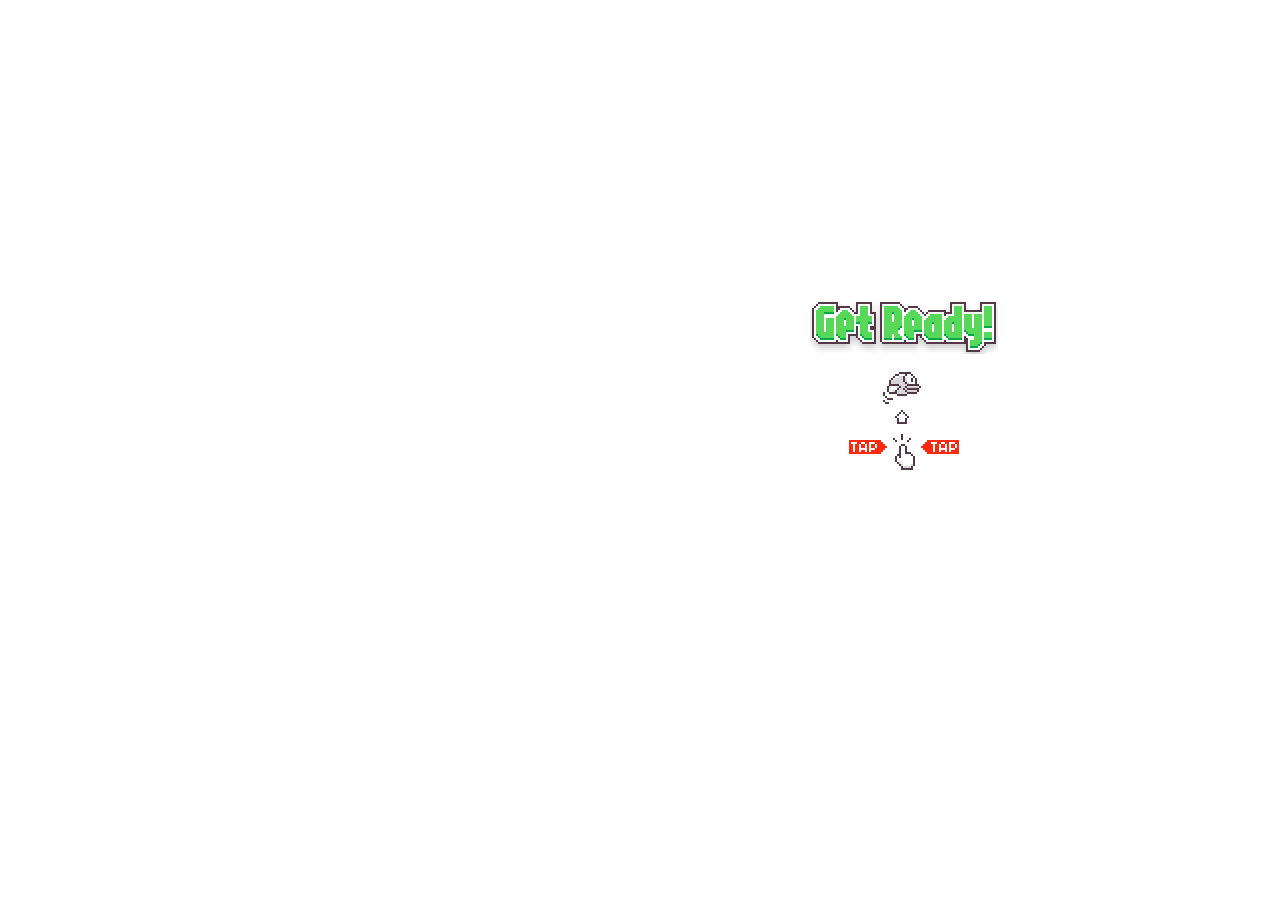
<file: kyrs/index.html>
<!DOCTYPE html>
<html>
	<head>
		<meta charset="utf-8" />
		<title> Flappy Bird v2.0</title>
		<script type ="text/javascript" src="phaser.min.js"></script>
		<script type ="text/javascript" src="main.js"></script>
		<link href='index.css' rel='stylesheet' type='text/css'>
	</head>

	<body>
		<div class="fon" id="fon">
			<img src="splash.png" onclick="qwer()">
		</div>
	</body>		
</html>
</file>
<file: kyrs/index.css>
.fon
{
position: absolute;
left:810px;
top:300px;	
}
</file>
<file: kyrs/kyrs/index.css>
.fon
{
position: absolute;
left:810px;
top:300px;	
}
.sec
{
    font-size: 30px;
    margin: 0px 18px;
    font-family: 'Kalam', cursive ;
    display:none;
    position: absolute;
    top:10px;
    left:100px;
}
.G_O
{
    display: none;
    position: absolute;
    top:200px;
    left:400px;
}
</file>
